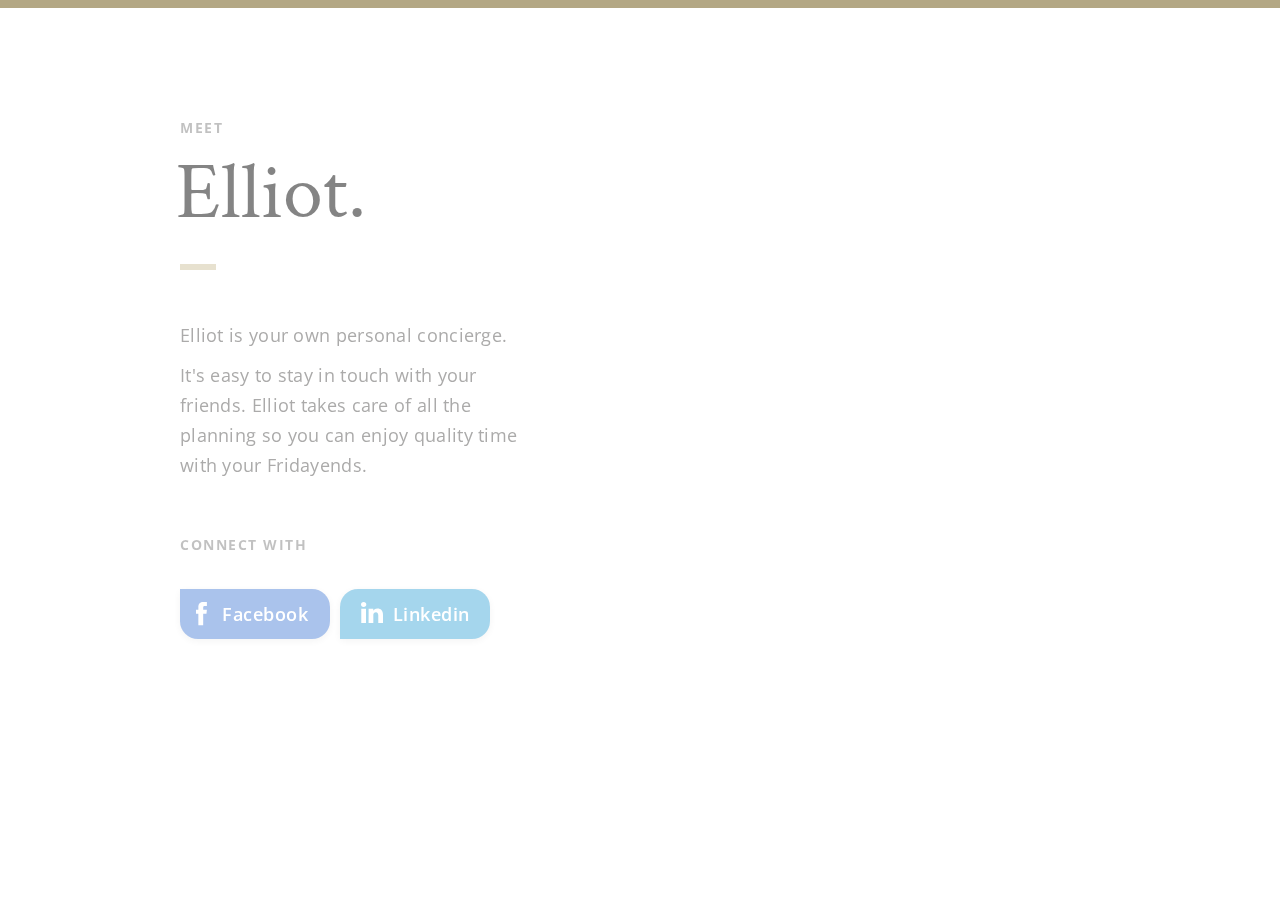
<file: elliot/index.html>
<?xml version="1.0" encoding="utf-8"?>
<!DOCTYPE svg PUBLIC "-//W3C//DTD SVG 1.1//EN" "http://www.w3.org/Graphics/SVG/1.1/DTD/svg11.dtd">

<html lang="en" xmlns="http://www.w3.org/1999/xhtml" xml:lang="en">
	<head>  
		<title>Elliot.</title>
	    <meta content="text/html; charset=utf-8" http-equiv="content-type">
	    <meta http-equiv="X-UA-Compatible" content="IE=edge">
	    <meta name="viewport" content="width=device-width, initial-scale=1.0, user-scalable=false">
		<link rel="stylesheet" href="css/style.css">
		<link rel="stylesheet" href="css/button.css">
		<script src="js/jquery.min.js"></script>
	</head>
	<body>
		<section class="top-bar"></section>
		<section class="landing content-wrapper">
			<div class="introduction">
				<h3>Meet</h3>
				<h1>Elliot.</h1>
				<div class="divider"></div>
				<p>Elliot is your own personal concierge.</p>
				<p>It's easy to stay in touch with your friends. Elliot takes care of all the planning so you can enjoy quality time with your Fridayends.</p>
				<div class="connect-with">
					<h3>Connect With</h3>

					<button class="button button--aylen fb-login"><img src="img/fb.svg"><span>Facebook</span></button>
					<button class="button button--aylen li-login"><img src="img/li.svg"><span>Linkedin</span></button>
					<div class="clearfix"></div>
				</div>	
			</div>
			<!-- Message Bubble -->
			<ul class="message-bubbles">
				<li class="ai-message">
					<div class="bubble bubble-white">
						<p>Hi there, this is Elliot. Interested in any of these dinner options for next week? (1) Alice Johnston on Thursday @7pm, (2) Matthew Li on Friday @6pm.<p>
					</div>
					<h4 class="bubble-desc">Elliot · 3:02pm</h4>
				</li>
				<li class="user-message">
					<div class="bubble bubble-bronze" id="user-confirm">
						<p>Alice at 7pm Thursday works.</p>
					</div>
					<div class="user-profile"></div>
					<h4 class="bubble-desc">Me · 3:05pm</h4>
				</li>
				<div class="clearfix"></div>
				<li class="ai-message">
					<div class="bubble bubble-white">
						<p>Sure, let me set up a reservation for you.<p>
					</div>
					<h4 class="bubble-desc">Elliot · 3:06pm</h4>
				</li>
				<li class="ai-message">
					<div class="bubble bubble-white">
						<p>Dinner confirmed! You're meeting with Alice at Tuba Restaurant on Thursday @7pm</p>
					</div>
					<h4 class="bubble-desc">Elliot · 4:28pm</h4>
				</li>
				<li class="user-message">
					<div class="bubble bubble-bronze" id="user-thanks">
						<p>Awesome, thanks.</p>
					</div>
					<div class="user-profile"></div>
					<h4 class="bubble-desc">Me · 4:31pm</h4>
				</li>
				<div class="clearfix"></div>

			</ul>
		</section>

		<!-- <section class="footer">
			<p>All Rights Reserved @Elliot</p>
		</section> -->
	    <script type="text/javascript" src="js/skrollr.min.js"></script>
	    <script type="text/javascript" src="
	    js/script.js"></script>

	</body>
</html>
</file>
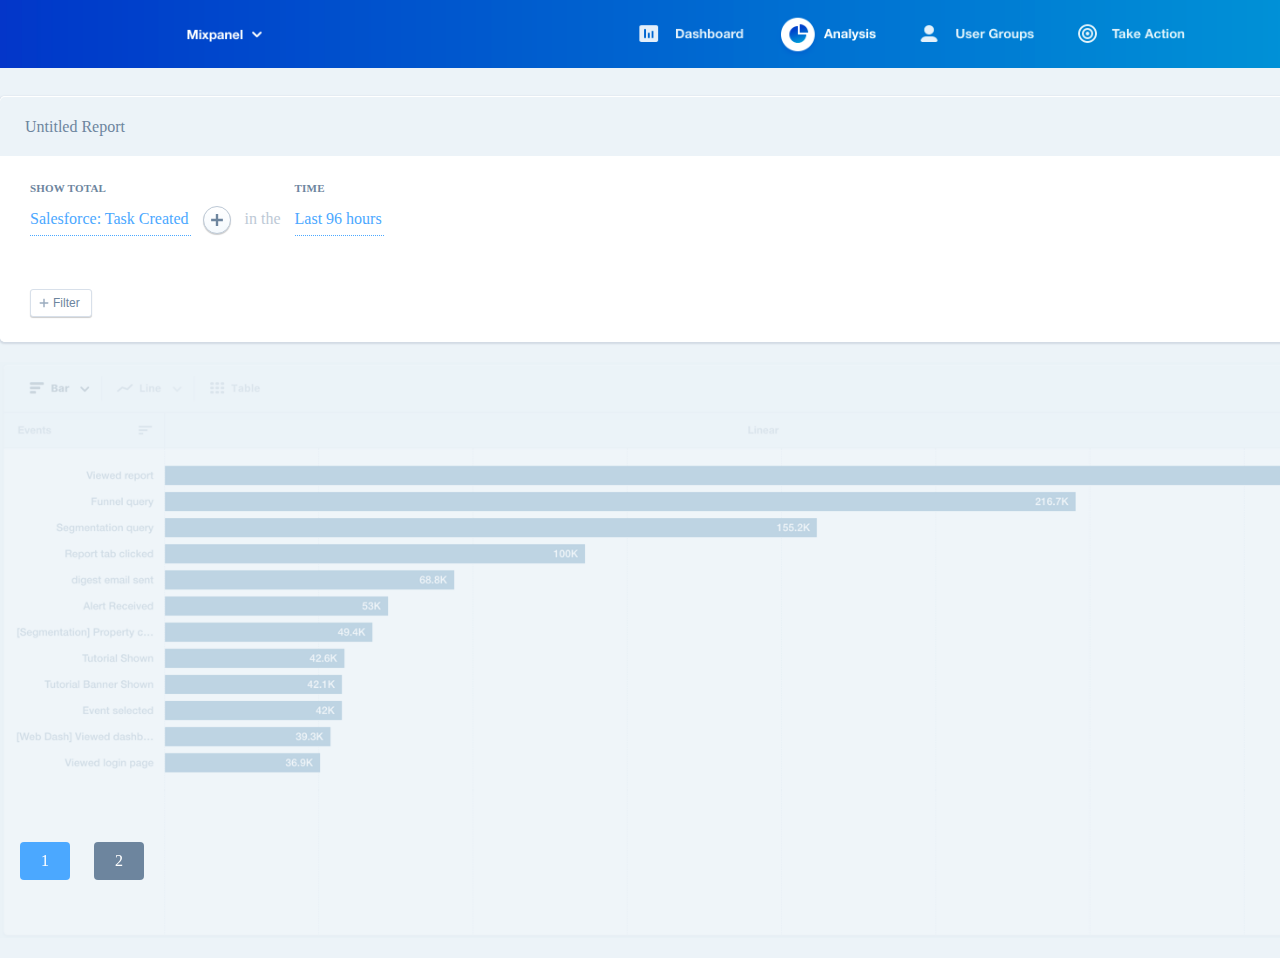
<file: insights/index.html>
<html>

<head>
    <link rel="stylesheet" href="css/style.css">
    <script type="text/javascript" src="js/jquery.min.js"></script>
 </head>

 <body>
 	<div class="nav">
 		
 	</div>

 	<div class="insights-app">
 	<!-- Query  -->
 		<div class="top-panel">
 			<div class="insights-header"><h4>Untitled Report</h4></div>
 			<div class="insights-builder">
 				<!-- show total -->
 				<div class="query-container" id='testquery'>
 					<div class="clause-header show-total">Show Total</div>
 					<div class="clause-body no-hover">Salesforce: Task Created</div>
 				</div>

 				<!-- group by -->
 				<div class="query-container" id="property-query">
 					<div class="query-connector">by</div>
 					<div class="clause">
	 					<div class="clause-header group-by">
	 						<span>People Properties</span>
		 					<button class='remove-clause'>
		 						<svg-icon icon="x">
									<svg version="1.1" xmlns="http://www.w3.org/2000/svg" xmlns:xlink="http://www.w3.org/1999/xlink" width="18" height="18" viewBox="0 0 22 22">
										<path d="M14.319 6l-3.319 3.319-3.32-3.319-1.68 1.68 3.319 3.319-3.319 3.319 1.68 1.68 3.32-3.319 3.319 3.319 1.68-1.68-3.319-3.319 3.319-3.319z"></path>
									</svg>
								</svg-icon>
		 					</button>
	 					</div>
	 					
	 					<div class="clause-body no-hover" >Mixpanel: Country</div>
	 					<a href="#">
		 					<div class="clause-overflow">
		 						<svg-icon icon="ellipsis">
									<svg width="22px" height="22px" viewBox="0 0 22 22" version="1.1" xmlns="http://www.w3.org/2000/svg" xmlns:xlink="http://www.w3.org/1999/xlink">
									    <g id="16-x-16" stroke="none" stroke-width="1" fill-rule="evenodd">
								            <g transform="translate(9.000000, 3.000000)" id="Oval">
								                <circle cx="2" cy="2" r="2"></circle>
								                <circle cx="2" cy="8" r="2"></circle>
								                <circle cx="2" cy="14" r="2"></circle>
								            </g>
									    </g>
									</svg>
								</svg-icon>
		 					</div>
	 					</a>	
 					</div>
 				</div>
 				<div class="query-container" id="searchfield" style="display:none">
 					<input type="text" placeholder="Search">
 				</div>

 				<!-- Add button -->
 				<button id="add-button" data-click-state="1">
 					<svg-icon icon="x">
						<svg version="1.1" xmlns="http://www.w3.org/2000/svg" xmlns:xlink="http://www.w3.org/1999/xlink" width="22" height="22" viewBox="0 0 22 22">
							<path d="M14.319 6l-3.319 3.319-3.32-3.319-1.68 1.68 3.319 3.319-3.319 3.319 1.68 1.68 3.32-3.319 3.319 3.319 1.68-1.68-3.319-3.319 3.319-3.319z"></path>
						</svg>
					</svg-icon>
				</button>

				<!-- time -->
 				<div class="query-container" >
 					<div class="query-connector">in the</div>
 					<div class="clause">
	 					<div class="clause-header group-by">
	 						Time
	 					</div>
	 					
	 					<div class="clause-body no-hover">Last 96 hours</div>
 					</div>
 				</div>

				<!-- Property menu -->
				<div class="menu" id="menu-option-container">
					<ul class="menu-option">
						<li id="menu-option-group"><h3>Group by a property</h3></li>
						<li id="menu-option-compare" class="no-hover"><h3>Compare to an event</h3></li>
					</ul>

					<div id="menu-property" style="display: none" >
			 			<div class="menu-header" id="property-header">
			 				<div class="menu-title">
			 					<div id="back-arrow">
			 						<svg version="1.1" xmlns="http://www.w3.org/2000/svg" xmlns:xlink="http://www.w3.org/1999/xlink" width="22" height="22" viewBox="0 0 22 22">
			 							<path d="M8.293 10.293l4-4c0.391-0.391 1.023-0.391 1.414 0s0.391 1.023 0 1.414l-3.293 3.293 3.293 3.293c0.391 0.391 0.391 1.023 0 1.414-0.195 0.195-0.451 0.293-0.707 0.293s-0.512-0.098-0.707-0.293l-4-4c-0.391-0.391-0.391-1.023 0-1.414z"></path>
			 						</svg>
			 					</div>
			 					<h3 class="menu-title-text">Group by a property</h3>
			 				</div>
			 				<!-- Tabs -->
			 				<ul class="menu-tab" id="property-tab">
			 					<li id="all" class="active">All</li>
			 					<li id="event">Events</li>
			 					<li id="account">Accounts</li>
			 					<li id="people">People</li>
			 					<li id="contact">Contacts</li>
			 					<li id="lead">Leads</li>
			 					
			 					<li class="user-caret" id="user">
			 						User
			 						<div id="caret-down"></div>
			 					</li>
			 					
			 					<div class='user-popover' id="user-popover">
			 						<!-- <li id="people">People</li> -->
			 						<li id="contact">Contacts</li>
			 						<li id="lead">Leads</li>
			 					</div>


			 				</ul>
						</div>	
						<!-- Content -->
			 			<div class="menu-content" >
			 				<ul class="prop-event" id="prop-recent-event">
			 					<h3 id="prop-recent-event-title">Recent properties</h3>
			 					<li><p id="item00">City</p></li>
		 					</ul>

		 					<div class="populate-show-more">
				 				<ul class="prop-event" id="prop-event">
				 					<h3 id="prop-event-title">Event properties <span class="dataset-label">Salesforce</span></h3>
					 					<li><p id="item0">Account IDs</p></li>
					 					<li><p id="item1">Amount</p></li>
					 					<li><p id="item2">Billing city</p></li>
					 					<li><p id="item3">Campaign ID</p></li>
					 					<li><p id="item4">Closed Date</p></li>
					 					<li><p id="item5">Created Date</p></li>
					 					<li><p id="item6">Description</p></li>
					 					<li><p id="item7">Email</p></li>
					 					<li><p id="item8">Expected amount</p></li>
					 					<li><p id="item9">First name</p></li>
					 					<li><p id="item10">High risk</p></li>
					 					<li><p id="item11">Last activity</p></li>
					 					<li><p id="item12">Lead source</p></li>
					 					<li><p id="item13">MRR</p></li>
					 					<li><p id="item14">Opportunity closed</p></li>
					 					<li><p id="item15">Task subtype</p></li>
			 					</ul>

			 					<ul class="prop-event" id="prop-event-account-all">
				 					<h3 id="prop-event-title">Account properties<span class="dataset-label">Salesforce</span></h3>
					 					<li><p id="item0">Account IDs</p></li>
					 					<li><p id="item1">Amount</p></li>
					 					<li><p id="item2">Billing city</p></li>
					 					<li><p id="item3">Campaign ID</p></li>
					 					<li><p id="item4">Closed Date</p></li>
					 					<li><p id="item5">Created Date</p></li>
					 					<li><p id="item6">Description</p></li>
					 					<li><p id="item7">Email</p></li>
					 					<li><p id="item8">Expected amount</p></li>
					 					<li><p id="item9">First name</p></li>
					 					<li><p id="item10">Industry</p></li>
					 					<li><p id="item11">Last activity</p></li>
					 					<li><p id="item12">Lead source</p></li>
					 					<li><p id="item13">MRR</p></li>
					 					<li><p id="item14">Opportunity closed</p></li>
					 					<li><p id="item15">Task subtype</p></li>
			 					</ul>
		 					</div>

		 					<div class="user-dropdown populate-show-more">
			 					<ul class="prop-event" id="prop-event-people">
				 					<h3 id="prop-event-title">People properties<span class="dataset-label">Mixpanel</span></h3>
				 					<li><p id="item0">Amount</p></li>
				 					<li><p id="item1">Annual revenue</p></li>
				 					<li><p id="item2">Bonus events</p></li>
				 					<li><p id="item3">City</p></li>
				 					<li><p id="item4">Company</p></li>
				 					<li><p id="item5">Competition</p></li>
				 					<li><p id="item6">Converted</p></li>
				 					<li><p id="item7">Converted date</p></li>
				 					<li><p id="item8">Converted opportunity: won</p></li>
				 					<li><p id="item9">Days to conversion</p></li>
				 					<li><p id="item10">Days to qualified date</p></li>
				 					<li><p id="item11">Employees</p></li>
				 					<li><p id="item12">Event discount</p></li>
				 					<li><p id="item13">Growth territory</p></li>
				 					<li><p id="item14">High risk</p></li>
				 					<li><p id="item15">Last activity</p></li>
			 					</ul>
			 					<ul class="prop-event" id="prop-event-contact">
				 					<h3 id="prop-event-title">Contact properties<span class="dataset-label">Salesforce</span></h3>
				 					<li><p id="item0">Company size</p></li>
				 					<li><p id="item1">Contact id</p></li>
				 					<li><p id="item2">Country</p></li>
				 					<li><p id="item3">Contact status</p></li>
				 					<li><p id="item4">Department</p></li>
				 					<li><p id="item5">Do not call</p></li>
				 					<li><p id="item6">Domain</p></li>
				 					<li><p id="item7">Email</p></li>
				 					<li><p id="item8">Event Tally</p></li>
				 					<li><p id="item9">Event Plan</p></li>
				 					<li><p id="item10">Feature gate</p></li>
				 					<li><p id="item11">First name</p></li>
				 					<li><p id="item12">Industry</p></li>
				 					<li><p id="item13">Last activity</p></li>
				 					<li><p id="item14">Last name</p></li>
				 					<li><p id="item15">Last seen</p></li> 
			 					</ul>

			 					<ul class="prop-event" id="prop-event-lead">
				 					<h3 id="prop-event-title">Lead properties<span class="dataset-label">Salesforce</span></h3>
				 					<li><p id="item0">AE Segment</p></li>
				 					<li><p id="item1">Amount</p></li>
				 					<li><p id="item2">Annual revenue</p></li>
				 					<li><p id="item3">Bonus events</p></li>
				 					<li><p id="item4">City</p></li>
				 					<li><p id="item5">Company</p></li>
				 					<li><p id="item6">Competition</p></li>
				 					<li><p id="item7">Converted</p></li>
				 					<li><p id="item8">Converted date</p></li>
				 					<li><p id="item9">Converted opportunity: won</p></li>
				 					<li><p id="item10">Days to conversion</p></li>
				 					<li><p id="item11">Employees</p></li>
				 					<li><p id="item12">Event discount</p></li>
				 					<li><p id="item13">Growth territory</p></li>
				 					<li><p id="item14">Industry</p></li>
				 					<li><p id="item15">Lead source</p></li>
			 					</ul>
		 					</div>


			 			</div>
			 		</div>
		 		</div>

		 		<button id="add-filter-button">Filter</button>

 			</div>
 		</div><!-- Top panel -->

 		<div class="viz">
 			<img src="img/viz.png">
 		</div>

 		<ul class="scenarios">
 			<li id="s0" style="display:none">0</li>
 			<li id="s1" style="display:none">1</li>
 			<li id="s2" class="activeScene">1</li>
 			<li id="s3">2</li>
 		</ul>





 	</div>
 </body>
       <script type="text/javascript" src="app.js"></script>

</html>
</file>
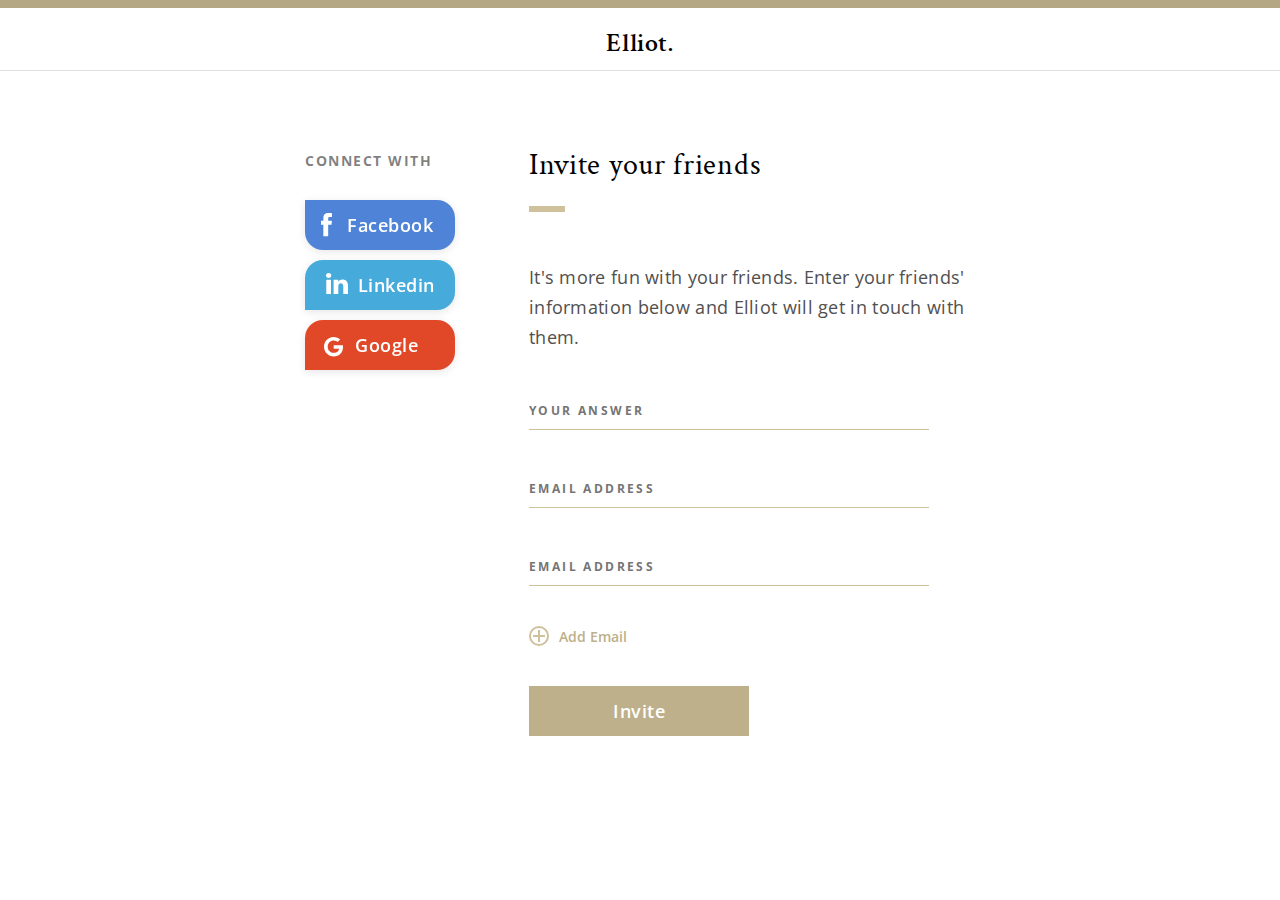
<file: elliot/invite.html>
<?xml version="1.0" encoding="utf-8"?>
<!DOCTYPE svg PUBLIC "-//W3C//DTD SVG 1.1//EN" "http://www.w3.org/Graphics/SVG/1.1/DTD/svg11.dtd">

<html lang="en" xmlns="http://www.w3.org/1999/xhtml" xml:lang="en">
	<head>  
		<title>Invite · Elliot.</title>
	    <meta content="text/html; charset=utf-8" http-equiv="content-type">
	    <meta http-equiv="X-UA-Compatible" content="IE=edge">
	    <meta name="viewport" content="width=device-width, initial-scale=1.0, user-scalable=false">
		<link rel="stylesheet" href="css/style.css">
		<link rel="stylesheet" href="css/invite.css">
		<link rel="stylesheet" href="css/button.css">
		<script src="js/jquery.min.js"></script>
	</head>
	<body>
		<section class="top-bar"><span>Elliot.</span></section>
		<section class="content-wrapper">
			<div class="connect-with">
				<h3>Connect With</h3>
				<button class="button button--aylen fb-login"><img src="img/fb.svg"><span>Facebook</span></button>
				<button class="button button--aylen li-login"><img src="img/li.svg"><span>Linkedin</span></button>
				<button class="button button--aylen gg-login"><img src="img/google.svg"><span>Google</span></button>
				<div class="clearfix"></div>
			</div>
			<div class="invite">
				<h2>Invite your friends</h2>
				<div class="divider"></div>
				<p>It's more fun with your friends. Enter your friends' information below and Elliot will get in touch with them.</p>
				<form >
					<div class="email-invite-form">
					  <input placeholder="Your Answer" type="text" required="">
					  <input placeholder="Email Address" type="text" required="">
					  <input placeholder="Email Address" type="text" required="">
					</div>

				  	<a class="add-email"><img src="img/add-email.svg">Add Email</a>
				  	<button class="invite-form button button--aylen">Invite</button>
				</form> 
			</div>
		</section>
		<script type="text/javascript" src="js/script.js"></script>
	</body>
</html>
</file>
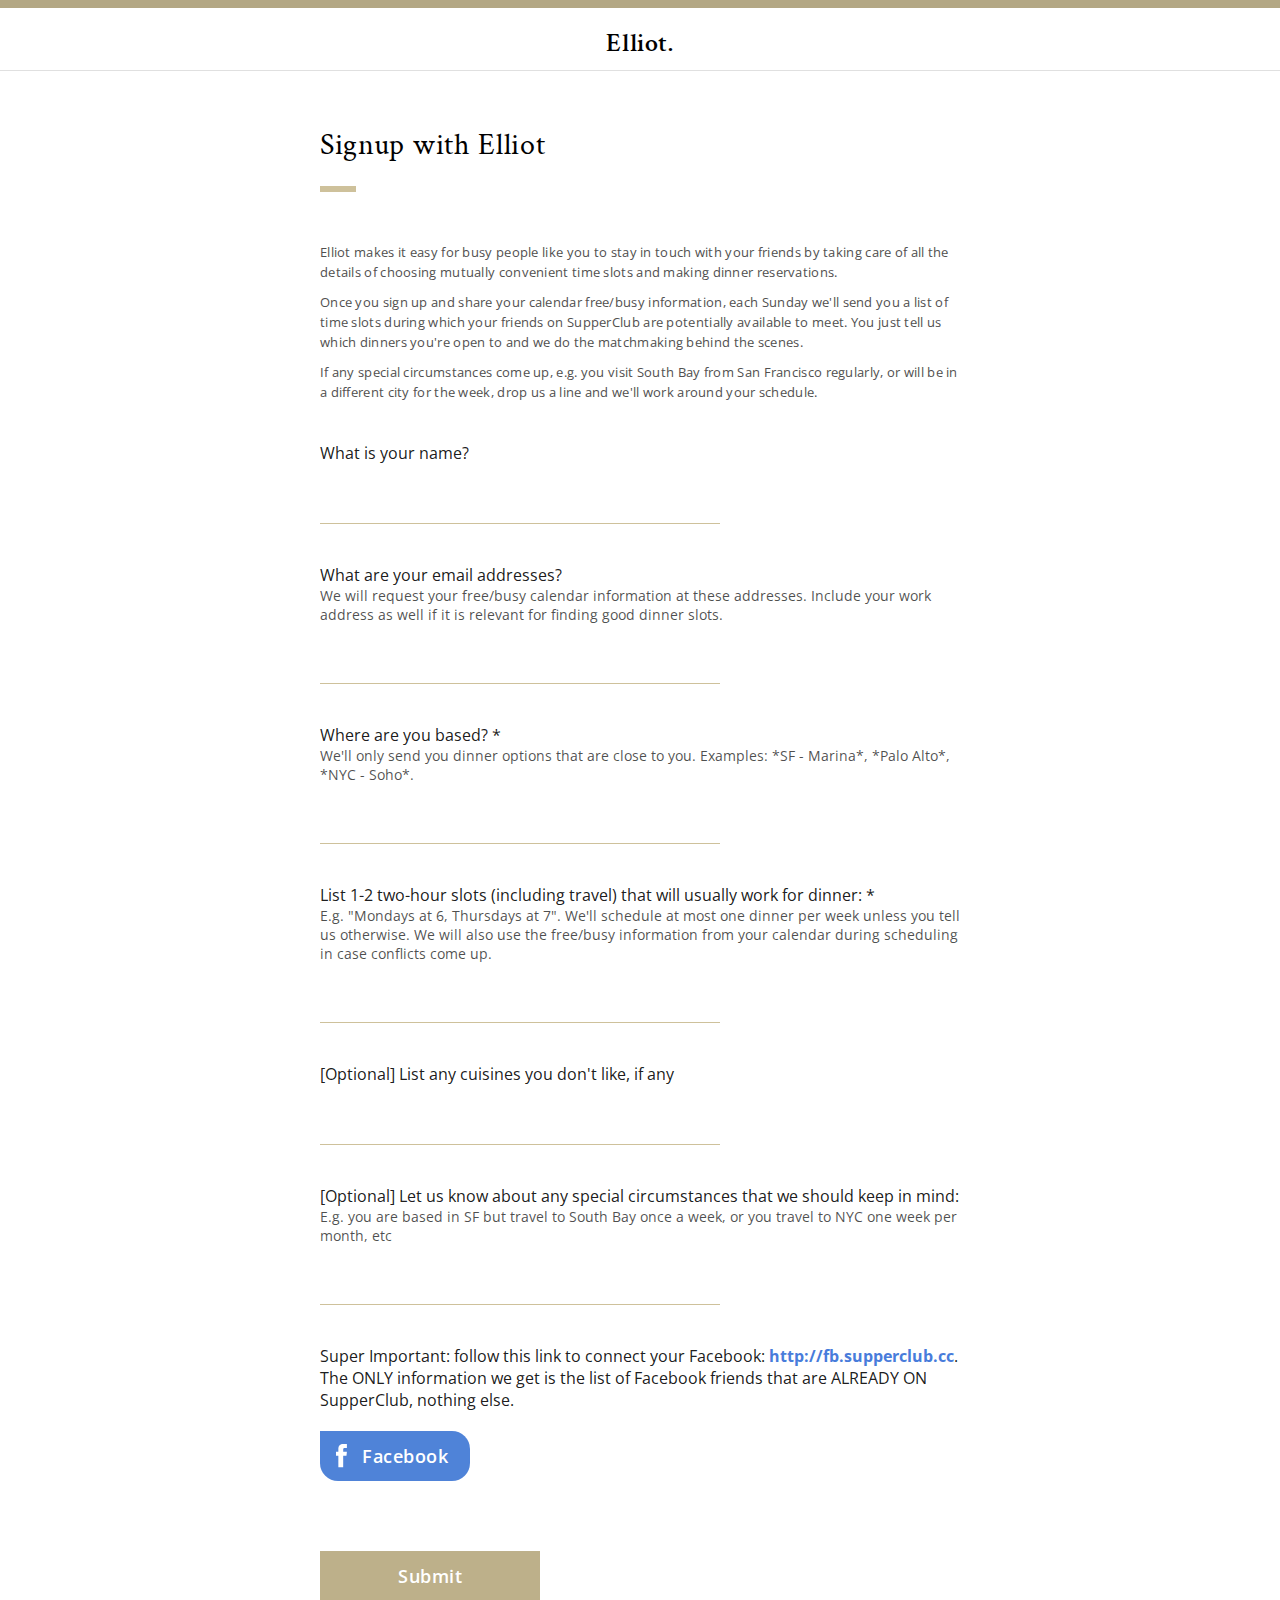
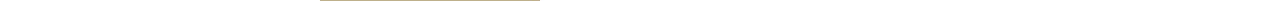
<file: elliot/signup.html>
<?xml version="1.0" encoding="utf-8"?>
<!DOCTYPE svg PUBLIC "-//W3C//DTD SVG 1.1//EN" "http://www.w3.org/Graphics/SVG/1.1/DTD/svg11.dtd">

<html lang="en" xmlns="http://www.w3.org/1999/xhtml" xml:lang="en">
	<head>  
		<title>Signup · Elliot.</title>
	    <meta content="text/html; charset=utf-8" http-equiv="content-type">
	    <meta http-equiv="X-UA-Compatible" content="IE=edge">
	    <meta name="viewport" content="width=device-width, initial-scale=1.0, user-scalable=false">
		<link rel="stylesheet" href="css/style.css">
		<link rel="stylesheet" href="css/signup.css">
		<link rel="stylesheet" href="css/button.css">
		<script src="js/jquery.min.js"></script>
	</head>
	<body>
		<section class="top-bar"><span>Elliot.</span></section>
		<section class="content-wrapper">
			<div class="invite">
				<h2>Signup with Elliot</h2>
				<div class="divider"></div>
				<div class="signup-text">
					<p>Elliot makes it easy for busy people like you to stay in touch with your friends by taking care of all the details of choosing mutually convenient time slots and making dinner reservations. </p>

					<p>Once you sign up and share your calendar free/busy information, each Sunday we'll send you a list of time slots during which your friends on SupperClub are potentially available to meet. You just tell us which dinners you're open to and we do the matchmaking behind the scenes. </p>

					<p>If any special circumstances come up, e.g. you visit South Bay from San Francisco regularly, or will be in a different city for the week, drop us a line and we'll work around your schedule.</p>
				</div>
				<form class="signup">
				    <div class="input-name">
				   		<label for="name">What is your name? </label>
				  		<input placeholder="" type="text" required="">
			  		</div>
			  		 <div class="input-name">
				   		<label for="email-address">What are your email addresses? </label>
				   		<label class="secondary">We will request your free/busy calendar information at these addresses. Include your work address as well if it is relevant for finding good dinner slots.</label>
				  		<input placeholder="" type="text" required="">
			  		</div>
			  		<div class="input-name">
				   		<label for="location">Where are you based? *</label>
				   		<label class="secondary">We'll only send you dinner options that are close to you. Examples: *SF - Marina*, *Palo Alto*, *NYC - Soho*.</label>
				  		<input placeholder="" type="text" required="">
			  		</div>
			  		<div class="input-name">
				   		<label for="timeslot">List 1-2 two-hour slots (including travel) that will usually work for dinner: *</label>
				   		<label class="secondary">E.g. "Mondays at 6, Thursdays at 7". We'll schedule at most one dinner per week unless you tell us otherwise. We will also use the free/busy information from your calendar during scheduling in case conflicts come up.</label>
				  		<input placeholder="" type="text" required="">
			  		</div>
			  		<div class="input-name">
				   		<label for="cuisine">[Optional] List any cuisines you don't like, if any</label>
				  		<input placeholder="" type="text" required="">
			  		</div>
			  		<div class="input-name">
				   		<label for="special-circumstances">[Optional] Let us know about any special circumstances that we should keep in mind:</label>
				   		<label class="secondary">E.g. you are based in SF but travel to South Bay once a week, or you travel to NYC one week per month, etc</label>
				  		<input placeholder="" type="text" required="">
			  		</div>
			  		<div class="input-name">
				   		<label for="social-login">Super Important: follow this link to connect your Facebook: <a target"_blank">http://fb.supperclub.cc</a>. The ONLY information we get is the list of Facebook friends that are ALREADY ON SupperClub, nothing else.</label>
						<button class="button button--aylen fb-login"><img src="img/fb.svg"><span>Facebook</span></button>

			  		</div>
			  		<div class="clearfix"></div>
					<button class="signup-button button button--aylen">Submit</button>

				</form> 
			</div>
		</section>
	</body>
</html>
</file>
<file: elliot/css/style.css>
@import url('https://fonts.googleapis.com/css?family=Crimson+Text:400,600,700|Open+Sans:300,400,600,700');
::selection {
  background: #5f68f3;
  color: #ffffff;
}
::-moz-selection {
  background: #5f68f3;
  color: #ffffff;
}
::-o-selection {
  background: #5f68f3;
  color: #ffffff;
}
::-ms-selection {
  background: #5f68f3;
  color: #ffffff;
}
::-webkit-selection {
  background: #5f68f3;
  color: #ffffff;
}
ol,
ul {
  list-style: none;
}
*,
html,
body,
div,
span,
applet,
object,
iframe,
h1,
h2,
h3,
h4,
h5,
h6,
p,
blockquote,
pre,
a,
abbr,
acronym,
address,
big,
cite,
code,
del,
dfn,
em,
img,
ins,
kbd,
q,
s,
samp,
small,
strike,
strong,
sub,
sup,
tt,
var,
b,
u,
i,
center,
dl,
dt,
dd,
ol,
ul,
li,
fieldset,
form,
label,
legend,
table,
caption,
tbody,
tfoot,
thead,
tr,
th,
td,
article,
aside,
canvas,
details,
embed,
figure,
figcaption,
footer,
header,
hgroup,
menu,
nav,
output,
ruby,
section,
summary,
time,
mark,
audio,
video,
input {
  margin: 0;
  padding: 0;
  border: 0;
  font-family: 'Lato', sans-serif;
  font-size: 11px;
  font: inherit;
  vertical-align: baseline;
  text-decoration: none;
  outline: none;
  backface-visibility: hidden;
  -webkit-backface-visibility: visible;
  -moz-backface-visibility: visible !important;
  -o-backface-visibility: hidden;
  -ms-backface-visibility: hidden;
  -webkit-font-smoothing: antialiased;
  -moz-font-smoothing: antialiased;
  -ms-font-smoothing: antialiased;
  -o-font-smoothing: antialiased;
  font-smoothing: antialiased;
  height: auto;
}
textarea {
  -webkit-resize: none !important;
  -moz-resize: none !important;
  -ms-resize: none !important;
  -o-resize: none !important;
  resize: none !important;
}
a,
input[type='submit'],
button {
  cursor: pointer;
}
input[type='text'],
textarea {
  cursor: text;
}
.button {
  float: left;
  display: block;
  color: inherit;
  vertical-align: middle;
  position: relative;
  z-index: 1;
  -webkit-backface-visibility: hidden;
  -moz-osx-font-smoothing: grayscale;
}
.button.button--aylen {
  color: white;
  overflow: hidden;
  -webkit-transition: blue 0.3s;
  transition: blue 0.3s;
}
.button--aylen.button--inverted {
  background: none;
  color: #fff;
}
.button--aylen::before,
.button--aylen::after {
  content: '';
  position: absolute;
  height: 100%;
  width: 100%;
  bottom: 100%;
  left: 0;
  z-index: -1;
  -webkit-transition: -webkit-transform 0.3s;
  transition: transform 0.3s;
  -webkit-transition-timing-function: cubic-bezier(0.75, 0, 0.125, 1);
  transition-timing-function: cubic-bezier(0.75, 0, 0.125, 1);
}
.invite-form.button--aylen::before,
.signup-button.button--aylen::before {
  background: #E1D5B4;
}
.invite-form.button--aylen::after,
.signup-button.button--aylen::after {
  background: #BCAD81;
}
.button--aylen:hover {
  color: #fff;
}
.button--aylen:hover::before,
.button--aylen:hover::after {
  -webkit-transform: translate3d(0, 100%, 0);
  transform: translate3d(0, 100%, 0);
}
.button--aylen:hover::after {
  -webkit-transition-delay: 0.175s;
  transition-delay: 0.175s;
}
.connect-with button {
  display: inline-block;
  color: white;
  margin-top: 5px;
  width: 150px;
  height: 50px;
  -webkit-box-shadow: 0px 2px 8px 0px rgba(0, 0, 0, 0.1);
  -moz-box-shadow: 0px 2px 8px 0px rgba(0, 0, 0, 0.1);
  box-shadow: 0px 2px 8px 0px rgba(0, 0, 0, 0.1);
}
.connect-with button span {
  vertical-align: top;
}
.fb-login {
  background: #4f83d8;
  margin-right: 10px;
  width: 150px;
  border-radius: 0px 18px 18px 18px;
  -moz-border-radius: 0px 18px 18px 18px;
  -webkit-border-radius: 0px 18px 18px 18px;
  border: 0px solid #4f83d8;
}
.fb-login span {
  margin-left: 15px;
}
.fb-login img {
  margin-left: -6px;
}
.li-login {
  background: #46abda;
  border-radius: 18px 18px 18px 0px;
  -moz-border-radius: 18px 18px 18px 0px;
  -webkit-border-radius: 18px 18px 18px 0px;
  border: 0px solid #46abda;
  width: 150px;
}
.li-login span {
  margin-left: 10px;
}
.li-login img {
  margin-left: 0px;
}
.gg-login {
  background: #e14827;
  width: 150px;
  border-radius: 18px 18px 18px 0px;
  -moz-border-radius: 18px 18px 18px 0px;
  -webkit-border-radius: 18px 18px 18px 0px;
  border: 0px solid #e14827;
}
.gg-login span {
  margin-left: 12px;
}
.gg-login img {
  margin-left: -18px;
  vertical-align: bottom;
}
.fb-login.button--aylen::before {
  background: #6E9CE8;
}
.fb-login.button--aylen::after {
  background: #436BAC;
}
.li-login.button--aylen::before {
  background: #66BEE7;
}
.li-login.button--aylen::after {
  background: #4592B6;
}
.gg-login.button--aylen::before {
  background: #E57056;
}
.gg-login.button--aylen::after {
  background: #E43712;
}
button.invite-form,
button.signup-button {
  height: 50px;
  border-radius: 0px;
  background: #bdb08a;
}
h1 {
  font-family: 'Crimson Text', serif;
  font-size: 80px;
  line-height: 92px;
}
p {
  font-family: 'Open Sans', sans-serif;
  font-size: 18px;
  line-height: 30px;
  margin-bottom: 10px;
  letter-spacing: 0.3px;
  color: #51504f;
}
h2 {
  font-family: 'Crimson Text', serif;
  font-size: 30px;
  line-height: 30px;
  letter-spacing: 0.7px;
}
h3 {
  font-family: 'Open Sans', sans-serif;
  font-size: 14px;
  text-transform: uppercase;
  font-weight: 700;
  letter-spacing: 1.5px;
  color: rgba(0, 0, 0, 0.5);
  margin-bottom: 10px;
}
h4 {
  font-family: 'Open Sans', sans-serif;
  font-size: 16px;
  font-weight: 600;
  color: rgba(0, 0, 0, 0.5);
  letter-spacing: 1px;
}
button {
  font-family: 'Open Sans', sans-serif;
  font-size: 18px;
  line-height: 24px;
  font-weight: 600;
  letter-spacing: 0.5px;
  margin-right: 10px;
}
a {
  color: #487CDB;
  font-weight: bold;
  font-family: 'Open Sans', sans-serif;
}
.left {
  float: left;
}
.right {
  float: right;
}
.clearfix {
  clear: both;
}
.divider {
  display: block;
  width: 36px;
  height: 6px;
  background-color: #cec19b;
  margin-top: 25px;
  margin-bottom: 50px;
}
form {
  box-sizing: border-box;
  margin: 40px auto 0;
  padding-bottom: 40px;
  border-radius: 3px;
}
form h1 {
  box-sizing: border-box;
  padding: 20px;
}
label {
  font-family: 'Open Sans', sans-serif;
  color: rgba(0, 0, 0, 0.9);
  font-size: 16px;
  font-weight: 400;
  text-transform: none;
  display: block;
}
label.secondary {
  color: rgba(0, 0, 0, 0.7);
  font-size: 14px;
}
input {
  margin: 40px 0px;
  width: 400px;
  display: block;
  border: none;
  padding: 10px 0;
  border-bottom: solid 1px #cec19b;
  -webkit-transition: all 0.3s cubic-bezier(0.64, 0.09, 0.08, 1);
  transition: all 0.3s cubic-bezier(0.64, 0.09, 0.08, 1);
  background: -webkit-linear-gradient(top, rgba(255, 255, 255, 0) 96%, #cec19b 4%);
  background: linear-gradient(to bottom, rgba(255, 255, 255, 0) 96%, #cec19b 4%);
  background-position: -400px 0;
  background-size: 400px 100%;
  background-repeat: no-repeat;
  color: rgba(0, 0, 0, 0.5);
  font-size: 12px;
  text-transform: uppercase;
  font-weight: 700;
  letter-spacing: 2.4px;
  font-family: 'Open Sans', sans-serif;
}
input:focus,
input:valid {
  box-shadow: none;
  outline: none;
  background-position: 0 0;
}
input:focus::-webkit-input-placeholder,
input:valid::-webkit-input-placeholder {
  color: #cec19b;
  font-size: 11px;
  -webkit-transform: translateY(-20px);
  transform: translateY(-20px);
  visibility: visible !important;
}
button {
  border: none;
  cursor: pointer;
  border-radius: 3px;
  padding: 6px;
  margin-left: 0px;
  width: 220px;
  color: white;
}
.top-bar {
  display: block;
  width: 100%;
  height: 8px;
  background-color: #b3a784;
}
.landing {
  max-width: 960px;
  margin: 70px auto 0px;
  position: relative;
  margin-top: 120px;
}
.landing .introduction {
  opacity: 0;
  display: inline-block;
  width: 60%;
  max-width: 360px;
  min-width: 350px;
  margin-left: 20px;
}
.landing .introduction h1 {
  margin-left: -4px;
}
.landing .introduction .connect-with {
  display: block;
  margin-top: 55px;
}
.landing .introduction .connect-with h3 {
  margin-bottom: 30px;
}
.message-bubbles {
  display: inline-block;
  width: 35%;
  min-width: 400px;
  margin-left: 90px;
  vertical-align: top;
  margin-top: 30px;
}
.message-bubbles p {
  font-size: 14px;
  line-height: 20px;
  margin-bottom: 0px;
}
.message-bubbles h4 {
  font-size: 12px;
}
.message-bubbles .ai-message {
  opacity: 0;
  display: block;
  width: 330px;
  margin-bottom: 10px;
}
.message-bubbles .user-message {
  opacity: 0;
  display: block;
  width: auto;
  margin-bottom: 10px;
  float: right;
  position: relative;
}
.message-bubbles .user-message h4 {
  text-align: right;
}
.message-bubbles .bubble {
  border: 1px solid rgba(0, 0, 0, 0.5);
  padding: 14px 25px;
  margin-bottom: 5px;
  -webkit-box-shadow: 0px 2px 8px 0px rgba(0, 0, 0, 0.1);
  -moz-box-shadow: 0px 2px 8px 0px rgba(0, 0, 0, 0.1);
  box-shadow: 0px 2px 8px 0px rgba(0, 0, 0, 0.1);
}
.message-bubbles .bubble-white {
  background-color: white;
  border-radius: 18px 18px 18px 0px;
  -moz-border-radius: 18px 18px 18px 0px;
  -webkit-border-radius: 18px 18px 18px 0px;
  border: 1px solid rgba(0, 0, 0, 0.15);
}
.message-bubbles .bubble-bronze {
  background-color: #cec19b;
  width: auto;
  display: inline-block;
  position: relative;
  border-radius: 18px 18px 0px 18px;
  -moz-border-radius: 18px 18px 0px 18px;
  -webkit-border-radius: 18px 18px 0px 18px;
  border: 1px solid #cec19b;
}
.message-bubbles .bubble-bronze p {
  color: white;
  font-weight: 600;
  letter-spacing: 0.5px;
  width: auto;
}
.message-bubbles .bubble-bronze #user-confirm {
  width: 270px;
}
.message-bubbles .bubble-bronze #user-thanks {
  width: 135px;
}
.message-bubbles .user-profile {
  position: absolute;
  right: -46px;
  top: 15px;
  width: 36px;
  height: 36px;
  background: transparent url('../img/user-profile.jpg') no-repeat center center;
  background-size: cover;
  border-radius: 20px 20px 20px 20px;
  -moz-border-radius: 20px 20px 20px 20px;
  -webkit-border-radius: 20px 20px 20px 20px;
  border: 1px solid rgba(0, 0, 0, 0.15);
}
@media (max-width: 900px) {
  .landing .introduction {
    display: block;
    width: auto;
    margin: 0 auto;
  }
  .message-bubbles {
    display: block;
    width: 400px;
    margin-left: 0;
    margin: 80px auto 0px;
  }
}
@media (max-width: 480px) {
  .landing {
    margin-top: 48px;
    width: 100%;
  }
  .landing .introduction {
    max-width: 400px;
    min-width: 310px;
    margin: 0 auto;
    position: relative;
    width: 75%;
    display: block;
  }
  .landing .introduction p {
    font-size: 14px;
    line-height: 24px;
  }
  .landing .introduction .connect-with h3 {
    margin-bottom: 20px;
  }
  .divider {
    margin-top: 10px;
    margin-bottom: 30px;
  }
  .message-bubbles {
    display: block;
    margin-left: 0px;
    width: 80%;
    padding: 10%;
    min-width: inherit;
    max-width: inherit;
    margin-top: 40px;
    background-color: rgba(216, 216, 216, 0.2);
  }
  .message-bubbles p {
    font-size: 12px;
    line-height: 18px;
  }
  .message-bubbles h4 {
    font-size: 10px;
  }
  .message-bubbles .bubble {
    padding: 14px 20px;
  }
  .message-bubbles .ai-message {
    width: 280px;
  }
  .message-bubbles .user-message {
    margin-right: 60px;
  }
}
@media (min-height: 1000px) and (min-width: 1200px) {
  .landing {
    margin-top: 200px;
  }
}
</file>
<file: elliot/css/button.css>
.button {
  float: left;
  display: block;
  color: inherit;
  vertical-align: middle;
  position: relative;
  z-index: 1;
  -webkit-backface-visibility: hidden;
  -moz-osx-font-smoothing: grayscale;
}
.button.button--aylen {
  color: white;
  overflow: hidden;
  -webkit-transition: blue 0.3s;
  transition: blue 0.3s;
}
.button--aylen.button--inverted {
  background: none;
  color: #fff;
}
.button--aylen::before,
.button--aylen::after {
  content: '';
  position: absolute;
  height: 100%;
  width: 100%;
  bottom: 100%;
  left: 0;
  z-index: -1;
  -webkit-transition: -webkit-transform 0.3s;
  transition: transform 0.3s;
  -webkit-transition-timing-function: cubic-bezier(0.75, 0, 0.125, 1);
  transition-timing-function: cubic-bezier(0.75, 0, 0.125, 1);
}
.invite-form.button--aylen::before,
.signup-button.button--aylen::before {
  background: #E1D5B4;
}
.invite-form.button--aylen::after,
.signup-button.button--aylen::after {
  background: #BCAD81;
}
.button--aylen:hover {
  color: #fff;
}
.button--aylen:hover::before,
.button--aylen:hover::after {
  -webkit-transform: translate3d(0, 100%, 0);
  transform: translate3d(0, 100%, 0);
}
.button--aylen:hover::after {
  -webkit-transition-delay: 0.175s;
  transition-delay: 0.175s;
}
.connect-with button {
  display: inline-block;
  color: white;
  margin-top: 5px;
  width: 150px;
  height: 50px;
  -webkit-box-shadow: 0px 2px 8px 0px rgba(0, 0, 0, 0.1);
  -moz-box-shadow: 0px 2px 8px 0px rgba(0, 0, 0, 0.1);
  box-shadow: 0px 2px 8px 0px rgba(0, 0, 0, 0.1);
}
.connect-with button span {
  vertical-align: top;
}
.fb-login {
  background: #4f83d8;
  margin-right: 10px;
  width: 150px;
  border-radius: 0px 18px 18px 18px;
  -moz-border-radius: 0px 18px 18px 18px;
  -webkit-border-radius: 0px 18px 18px 18px;
  border: 0px solid #4f83d8;
}
.fb-login span {
  margin-left: 15px;
}
.fb-login img {
  margin-left: -6px;
}
.li-login {
  background: #46abda;
  border-radius: 18px 18px 18px 0px;
  -moz-border-radius: 18px 18px 18px 0px;
  -webkit-border-radius: 18px 18px 18px 0px;
  border: 0px solid #46abda;
  width: 150px;
}
.li-login span {
  margin-left: 10px;
}
.li-login img {
  margin-left: 0px;
}
.gg-login {
  background: #e14827;
  width: 150px;
  border-radius: 18px 18px 18px 0px;
  -moz-border-radius: 18px 18px 18px 0px;
  -webkit-border-radius: 18px 18px 18px 0px;
  border: 0px solid #e14827;
}
.gg-login span {
  margin-left: 12px;
}
.gg-login img {
  margin-left: -18px;
  vertical-align: bottom;
}
.fb-login.button--aylen::before {
  background: #6E9CE8;
}
.fb-login.button--aylen::after {
  background: #436BAC;
}
.li-login.button--aylen::before {
  background: #66BEE7;
}
.li-login.button--aylen::after {
  background: #4592B6;
}
.gg-login.button--aylen::before {
  background: #E57056;
}
.gg-login.button--aylen::after {
  background: #E43712;
}
button.invite-form,
button.signup-button {
  height: 50px;
  border-radius: 0px;
  background: #bdb08a;
}
</file>
<file: insights/css/style.css>
body {
  font-family: 'Helvetica Neue';
  font-weight: normal;
  color: #6d859e;
  -webkit-font-smoothing: antialiased;
  background: #ecf3f8;
  margin: 0px;
}
body a {
  color: #4ba8ff;
  text-decoration: none;
}
body button:focus {
  outline: none;
}
body button:hover {
  cursor: pointer;
}
body p,
body .list-style {
  font-size: 12px;
  font-weight: 500;
  color: #6d859e;
  margin: 0px;
}
body ul {
  padding: 0px;
  margin: 0px;
}
.activeScene {
  background: #4ba8ff !important;
}
.header-style,
h3,
.menu-tab li {
  font-size: 11px;
  text-transform: uppercase;
  font-weight: 900;
  color: #6d859e;
  margin: 0px;
  letter-spacing: 0.2;
}
.query-body-style {
  font-size: 16px;
  font-weight: 400;
  line-height: 30px;
  vertical-align: baseline;
  margin-top: 10px;
  padding-right: 2px;
  padding-bottom: 1px;
  border-bottom: 1px dotted #4ba8ff;
  display: inline-block;
  color: #4ba8ff;
}
.remove-x {
  background: transparent;
  border: none;
  vertical-align: sub;
  position: relative;
  top: 1px;
  height: 10px;
  width: 10px;
}
.remove-x svg-icon {
  fill: #6d859e;
}
.remove-x svg-icon:hover {
  fill: #bdc9d6;
}
.connector {
  color: #bdc9d6;
  font-weight: 500;
  line-height: 36px;
  font-size: 16px;
}
.overflow-ellipsis {
  vertical-align: middle;
  position: relative;
  margin-left: -8px;
  margin-bottom: 1px;
}
.overflow-ellipsis svg-icon {
  fill: #bdc9d6;
}
.overflow-ellipsis svg-icon:hover {
  fill: #4ba8ff;
}
.rotated {
  -webkit-transform: rotate(45deg);
  -moz-transform: rotate(45deg);
  -o-transform: rotate(45deg);
  -ms-transform: rotate(45deg);
  transform: rotate(45deg);
}
.margin-change {
  margin: 0px 13px !important;
}
.margin-change-more {
  margin: 0px 7px !important;
  padding-left: 0px !important;
  padding-right: 0px !important;
}
#add-button {
  display: inline-block;
  height: 28px;
  width: 28px;
  border-radius: 50%;
  background-color: white;
  border-bottom-color: #d8e0ea;
  box-shadow: 0 1px 1px 0 rgba(0, 0, 0, 0.2);
  background-image: linear-gradient(0deg, #f4f9fd, #fff);
  border: 1px solid #bdc9d6;
  margin-right: 10px;
  vertical-align: middle;
}
#add-button svg-icon {
  text-align: center;
  display: block;
  margin-left: -4px;
  position: relative;
  width: 22px;
  height: 22px;
}
#add-button svg-icon svg {
  transform: rotate(-45deg);
  fill: #6d859e;
  color: #6d859e;
}
#add-filter-button {
  background: white url('../img/plus-large-thin.svg') 5px center no-repeat;
  background-size: 16px 16px;
  border: 1px solid #d8e0ea;
  border-radius: 3px;
  box-shadow: 0 1px 1px 0 rgba(0, 0, 0, 0.2);
  color: #6d859e;
  font-size: 12px;
  font-weight: 500;
  padding: 6px 11px 6px 22px;
  position: absolute;
  bottom: 25px;
  left: 30px;
}
#add-filter-button:hover {
  color: #4ba8ff;
  cursor: not-allowed;
}
.nav {
  width: 100%;
  height: 76px;
  min-width: 1800px;
  text-align: center;
  box-sizing: border-box;
  background: url('../img/navheader.png') center top no-repeat;
  background-size: contain;
  cursor: not-allowed;
}
.viz {
  width: 100%;
  margin: 0px auto;
}
.viz img {
  width: 90%;
  max-width: 1600px;
  min-width: 1400px;
  margin: 20px auto;
  display: block;
}
.viz img:hover {
  cursor: not-allowed;
}
.top-panel {
  width: 90%;
  min-width: 1400px;
  background: white;
  border-radius: 5px 5px;
  display: block;
  box-shadow: 0 1px 1.8px 0.2px rgba(69, 81, 113, 0.15);
  max-width: 1600px;
  margin: 20px auto;
}
.top-panel .insights-header {
  background: #ecf3f8;
  height: 60px;
  display: block;
  border-radius: 5px 5px 0px 0px;
  box-shadow: inset 0 1px #fff;
  border-bottom: #bdc9d6;
}
.top-panel .insights-header h4 {
  display: block;
  margin: 0px;
  vertical-align: middle;
  padding-top: 22px;
  padding-left: 25px;
  font-weight: 400;
}
.top-panel .insights-builder {
  background: white;
  display: block;
  position: relative;
  height: 130px;
  border-radius: 0px 0px 5px 5px;
  padding: 26px 30px 30px;
}
.top-panel .insights-builder .query-container {
  display: inline-block;
  margin-right: 8px;
}
.top-panel .insights-builder .query-container .query-connector {
  color: #bdc9d6;
  font-weight: 500;
  line-height: 36px;
  font-size: 16px;
  display: inline-block;
  margin-right: 10px;
}
.top-panel .insights-builder .query-container .clause {
  display: inline-block;
}
.top-panel .insights-builder .query-container .clause-header {
  position: relative;
  font-size: 11px;
  text-transform: uppercase;
  font-weight: 900;
  color: #6d859e;
  margin: 0px;
  letter-spacing: 0.2;
}
.top-panel .insights-builder .query-container .clause-header .remove-clause {
  display: none;
  background: transparent;
  border: none;
  vertical-align: sub;
  position: relative;
  top: 1px;
  height: 10px;
  width: 10px;
}
.top-panel .insights-builder .query-container .clause-header .remove-clause svg-icon {
  fill: #6d859e;
}
.top-panel .insights-builder .query-container .clause-header .remove-clause svg-icon:hover {
  fill: #bdc9d6;
}
.top-panel .insights-builder .query-container .clause-body {
  font-size: 16px;
  font-weight: 400;
  line-height: 30px;
  vertical-align: baseline;
  margin-top: 10px;
  padding-right: 2px;
  padding-bottom: 1px;
  border-bottom: 1px dotted #4ba8ff;
  display: inline-block;
  color: #4ba8ff;
}
.top-panel .insights-builder .query-container .clause-overflow {
  display: inline-block;
  vertical-align: middle;
  position: relative;
  margin-left: -8px;
  margin-bottom: 1px;
}
.top-panel .insights-builder .query-container .clause-overflow svg-icon {
  fill: #bdc9d6;
}
.top-panel .insights-builder .query-container .clause-overflow svg-icon:hover {
  fill: #4ba8ff;
}
.top-panel .insights-builder .query-container:hover .remove-clause {
  display: inline;
  position: absolute;
  top: -4px;
  right: 4px;
}
.top-panel .insights-builder #searchfield input {
  background: transparent url('../img/search.svg') 0px center no-repeat;
  background-size: 20px 20px;
  border: 0px;
  font-size: 16px;
  font-weight: 400;
  line-height: 30px;
  vertical-align: baseline;
  margin-top: 10px;
  padding-right: 2px;
  padding-bottom: 1px;
  border-bottom: 1px dotted #4ba8ff;
  display: inline-block;
  color: #4ba8ff;
  border-bottom: 1px solid #4ba8ff;
  padding-left: 25px;
}
.top-panel .insights-builder #searchfield input::-webkit-input-placeholder {
  color: #9bacbf;
  font-weight: 600;
}
.top-panel .insights-builder #searchfield input:focus {
  outline: none;
}
.menu {
  background: white;
  height: auto;
  width: min-content;
  border-radius: 5px;
  overflow: hidden;
  box-shadow: 0 10px 40px rgba(0, 0, 0, 0.15);
}
.menu .menu-header {
  border-bottom: 1px solid #d8e0ea;
  display: block;
  width: 330px;
  height: auto;
  box-shadow: 0 1px 0 0 #e5eef4, 0 1px 3px 0 rgba(156, 172, 187, 0.37);
}
.menu .menu-header .menu-title {
  border-bottom: 1px solid #ecf3f8;
  height: 48px;
  text-align: center;
  position: relative;
}
.menu .menu-header .menu-title h3 {
  padding-top: 18px;
}
.menu .menu-header .menu-title #back-arrow {
  display: inline-block;
  position: absolute;
  left: 10px;
  top: 14px;
  cursor: pointer;
}
.menu .menu-header .menu-title #back-arrow svg {
  fill: #bdc9d6;
}
.menu .menu-header .menu-tab {
  display: block;
  text-align: left;
  padding: 0px;
  margin: 0px;
  margin-top: 7px;
  height: 30px;
  text-align: center;
  position: relative;
}
.menu .menu-header .menu-tab li {
  display: inline-block;
  color: #9bacbf;
  width: auto;
  padding-left: 5px;
  padding-right: 4px;
  margin-left: 4px;
  height: 25px;
  cursor: pointer;
  text-align: center;
}
.menu .menu-header .menu-tab li.active {
  border-bottom: 2px solid #4ba8ff;
  color: #6d859e;
}
.menu .menu-header .menu-tab li:hover {
  color: #4ba8ff;
}
.menu .menu-header .menu-tab li:first-child {
  margin-left: 2px;
}
.menu .menu-header .menu-tab .user-caret #caret-down {
  width: 16px;
  height: 16px;
  background: url(../img/caret-down.svg) center center no-repeat;
  background-size: initial;
  display: inline-block;
  border: 1px solid white;
  border-radius: 3px;
  vertical-align: middle;
  margin-top: -2px;
}
.menu .menu-header .menu-tab .user-caret #caret-down:hover {
  background: url('../img/caret-down-blue.svg') center center no-repeat;
  background-size: initial;
}
.menu .menu-header .menu-tab .user-caret:hover #caret-down {
  border: 1px solid #ecf3f8;
}
.menu .menu-header .menu-tab .user-popover {
  background: white;
  height: auto;
  width: 100px;
  border-radius: 5px;
  overflow: hidden;
  box-shadow: 0 10px 40px rgba(0, 0, 0, 0.15);
  z-index: 100;
  display: block;
  position: absolute;
  text-align: left;
  padding: 10px;
  right: 8px;
}
.menu .menu-header .menu-tab .user-popover li {
  width: 90px;
  text-align: left;
  border-radius: 3px;
  padding-top: 7px;
  height: 22px;
  margin-left: 0px !important;
  padding-left: 8px;
}
.menu .menu-header .menu-tab .user-popover li:hover {
  background: #ecf3f8;
}
.menu .menu-content {
  display: block;
  overflow: scroll;
  height: 400px;
}
.menu .menu-content ul {
  display: block;
  margin: 18px 10px;
  border-bottom: 1px solid #d8e0ea;
  padding-bottom: 10px;
}
.menu .menu-content ul h3 {
  margin-bottom: 8px;
  padding-left: 10px;
  position: relative;
}
.menu .menu-content ul span.dataset-label {
  color: #bdc9d6;
  text-transform: uppercase;
  font-weight: 800;
  right: 8px;
  position: absolute;
  text-align: right;
}
.menu .menu-content ul li {
  display: block;
  height: 30px;
  padding: 0px 10px;
  background: url('../img/type-number.svg') 10px center no-repeat;
  background-size: 20px 20px;
}
.menu .menu-content ul li p {
  display: inline-block;
  margin-left: 25px;
  margin-top: 7px;
  position: relative;
}
.menu .menu-content ul li:hover {
  border-radius: 2px;
  cursor: pointer;
  background: #ecf3f8 url('../img/type-number-blue.svg') 10px center no-repeat;
  background-size: 20px 20px;
}
.menu .menu-content ul li:hover p {
  color: #4ba8ff;
}
.menu .menu-content ul li:last-child {
  padding-bottom: 0px;
  border-bottom: 0px;
}
.menu .menu-content ul li.show-more {
  background: url('../img/ellipsis.svg') 10px center no-repeat;
}
.menu .menu-content ul li.show-more p {
  color: #9bacbf;
}
.menu ul.menu-option {
  margin: 10px;
  display: block;
  position: relative;
  width: 250px;
}
.menu ul.menu-option li {
  display: block;
  height: 30px;
  padding: 0px 10px;
  cursor: pointer;
}
.menu ul.menu-option li h3 {
  padding-left: 0px;
  margin-bottom: 0px;
  padding-top: 7px;
}
.menu ul.menu-option li:hover {
  background: #ecf3f8 url('../img/caret-right-blue.svg') center right no-repeat;
}
.menu ul.menu-option li:hover h3 {
  color: #4ba8ff;
}
.scenarios {
  position: fixed;
  bottom: 10px;
  left: 10px;
}
.scenarios li {
  padding: 10px;
  background: #6d859e;
  color: white;
  cursor: pointer;
  width: 30px;
  margin: 10px;
  text-align: center;
  border-radius: 4px;
  display: inline-block;
}
#menu-option-container {
  margin-top: 35px;
}
.no-hover,
.menu ul.menu-option li.no-hover {
  cursor: not-allowed !important;
}
/*# sourceMappingURL=style.css.map */
</file>
<file: elliot/css/invite.css>
h1,
input::-webkit-input-placeholder,
button {
  font-family: 'Open Sans', sans-serif;
  -webkit-transition: all 0.3s ease-in-out;
  transition: all 0.3s ease-in-out;
}
h1 {
  height: 100px;
  width: 100%;
  font-size: 18px;
  background: #18aa8d;
  color: white;
  line-height: 150%;
  border-radius: 3px 3px 0 0;
  box-shadow: 0 2px 5px 1px rgba(0, 0, 0, 0.2);
}
a.add-email {
  color: #bdb08a;
  background: none;
  text-align: left;
  font-weight: 600;
  display: block;
  margin-bottom: 40px;
  font-size: 14px;
}
a.add-email img {
  margin-right: 10px;
  vertical-align: bottom;
}
section.top-bar {
  height: auto;
  margin: 0px auto 20px;
  padding-top: 20px;
  padding-bottom: 12px;
  border-bottom: 1px solid rgba(151, 151, 151, 0.3);
  background-color: white;
  border-top: 8px solid #b3a784;
  text-align: center;
}
section.top-bar span {
  font-family: 'Crimson Text', serif;
  font-size: 26px;
  line-height: 30px;
  letter-spacing: 0.6px;
  font-weight: 600;
}
.content-wrapper {
  margin: 0 auto;
  display: block;
  width: 670px;
}
.invite {
  width: 20%;
  margin-top: 60px;
  min-width: 440px;
  display: inline-block;
  vertical-align: top;
}
.connect-with {
  margin-top: 60px;
  margin-right: 40px;
  width: 180px;
  display: inline-block;
}
.connect-with .button {
  float: none;
  display: block;
  margin-top: 10px;
}
.connect-with .fb-login {
  margin-top: 30px;
}
@media (max-width: 480px) {
  p {
    font-size: 14px;
    line-height: 24px;
  }
  .content-wrapper {
    margin-bottom: 20px;
    max-width: 400px;
    min-width: 310px;
    margin: 0 auto;
    position: relative;
    width: 75%;
    display: block;
  }
  .invite {
    min-width: auto;
    width: 100%;
  }
  .invite input {
    width: 100%;
  }
  .invite button {
    width: 100%;
  }
  .connect-with {
    width: auto;
    display: block;
  }
  .connect-with .button {
    display: inline-block;
    margin: 5px 5px 5px 0px;
    width: 75px;
  }
  .connect-with .button span {
    display: none;
  }
  .connect-with .gg-login img {
    margin-left: -4px;
  }
}
</file>
<file: elliot/css/signup.css>
.content-wrapper {
  width: 50%;
  max-width: 800px;
  min-width: 420px;
  margin: 60px auto 20px;
}
form {
  display: block;
  margin-bottom: 20px;
}
section.top-bar {
  height: auto;
  margin: 0px auto 20px;
  padding-top: 20px;
  padding-bottom: 12px;
  border-bottom: 1px solid rgba(151, 151, 151, 0.3);
  background-color: white;
  border-top: 8px solid #b3a784;
  text-align: center;
}
section.top-bar span {
  font-family: 'Crimson Text', serif;
  font-size: 26px;
  line-height: 30px;
  letter-spacing: 0.6px;
  font-weight: 600;
}
.signup-text p {
  font-size: 13px;
  line-height: 20px;
}
input {
  text-transform: lowercase;
  letter-spacing: 1px;
  font-size: 14px;
  margin: 20px 0px 40px;
}
input:focus,
input:valid {
  box-shadow: none;
  outline: none;
  background-position: auto;
}
input:focus::-webkit-input-placeholder,
input:valid::-webkit-input-placeholder {
  visibility: hidden !important;
}
.signup .signup-button {
  margin-top: 70px;
}
.signup button.fb-login {
  margin-top: 20px;
  height: 50px;
}
.signup button.fb-login span {
  vertical-align: top;
}
@media (max-width: 480px) {
  .content-wrapper {
    max-width: 400px;
    min-width: 310px;
    margin: 40px auto 20px;
    position: relative;
    width: 75%;
    display: block;
  }
  .invite {
    min-width: auto;
    width: 100%;
  }
  .invite input {
    width: 100%;
  }
  .invite button {
    width: 100%;
  }
}
</file>
